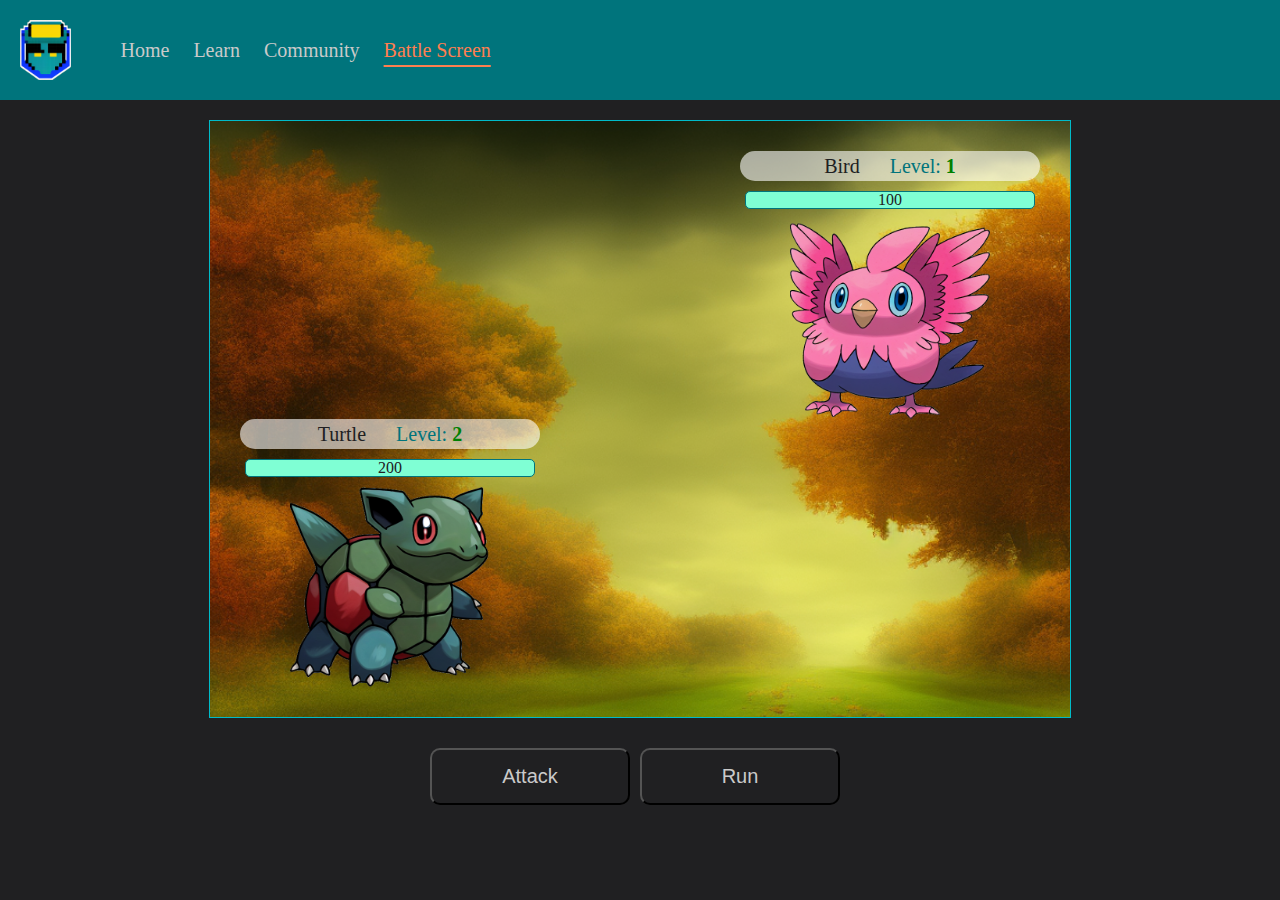
<file: battle-screen.html>
<!DOCTYPE html>
<html lang="en">

<head>
    <meta charset="UTF-8">
    <meta http-equiv="X-UA-Compatible" content="IE=edge">
    <meta name="viewport" content="width=device-width, initial-scale=1.0">
    <link rel="stylesheet" href="css/style.css">
    <title>Battle Screen</title>
</head>

<body>
    <header>
        <div id="left">
            <img src="assets/logo-sm.png" alt="">
            <nav>
                <a href="index.html">Home</a>
                <a href="#">Learn</a>
                <a href="#">Community</a>
                <a href="#" style="color: coral;" active>Battle Screen</a>
            </nav>
        </div>
    </header>

    <section id="battle-screen">
        <div id="wrapper">
            <div id="row">
                <div class="info">
                    <span>Bird</span><span>Level:</span><span>1</span>
                </div>
                <div class="hp">
                    <div class="bar">100</div>
                </div>
                <img src="assets/bird.png" alt="">
            </div>
            <div id="row">
                <div class="info">
                    <span>Turtle</span><span>Level:</span><span>2</span>
                </div>
                <div class="hp">
                    <div class="bar">200</div>
                </div>
                <img src="assets/turtle.png" alt="">
            </div>

        </div>
        <div id="buttons">
            <button>Attack</button>
            <button>Run</button>
        </div>
        </div>
    </section>

</body>

</html>
</file>
<file: css/style.css>
/* http://meyerweb.com/eric/tools/css/reset/ 
   v2.0 | 20110126
   License: none (public domain)
*/

html,
body,
div,
span,
applet,
object,
iframe,
h1,
h2,
h3,
h4,
h5,
h6,
p,
blockquote,
pre,
a,
abbr,
acronym,
address,
big,
cite,
code,
del,
dfn,
em,
img,
ins,
kbd,
q,
s,
samp,
small,
strike,
strong,
sub,
sup,
tt,
var,
b,
u,
i,
center,
dl,
dt,
dd,
ol,
ul,
li,
fieldset,
form,
label,
legend,
table,
caption,
tbody,
tfoot,
thead,
tr,
th,
td,
article,
aside,
canvas,
details,
embed,
figure,
figcaption,
footer,
header,
hgroup,
menu,
nav,
output,
ruby,
section,
summary,
time,
mark,
audio,
video {
    margin: 0;
    padding: 0;
    border: 0;
    font-size: 100%;
    font: inherit;
    vertical-align: baseline;
}

/* HTML5 display-role reset for older browsers */
article,
aside,
details,
figcaption,
figure,
footer,
header,
hgroup,
menu,
nav,
section {
    display: block;
}

body {
    line-height: 1;
}

ol,
ul {
    list-style: none;
}

blockquote,
q {
    quotes: none;
}

blockquote:before,
blockquote:after,
q:before,
q:after {
    content: '';
    content: none;
}

table {
    border-collapse: collapse;
    border-spacing: 0;
}

/* ----------------------------------------------------------------------------------------------------  */

body {
    background-color: #202022;
}

header {
    background-color: #00747C;
    display: flex;
    flex-direction: row;
    justify-content: space-between;
    height: 100px;
}

#left {
    display: flex;
    flex-direction: row;
}

#left>img {
    height: 60px;
    margin: 20px 50px 20px 20px;
}



#left>nav {
    line-height: 100px;
}

#left>nav>a {
    color: #CACACA;
    font-size: 20px;
    text-underline-offset: 8px;
    text-decoration: none;
    margin-right: 20px;
}

#left>nav>a[active] {
    text-decoration: underline;
}

#right {
    padding: 30px;
    display: flex;
    flex-direction: row;
}

#right>input {
    background-color: #CACACA;
    color: #202022;
    font-size: 14px;
    border: none;
    border-radius: 4px;
    margin-right: 5px;
}

#right>button {
    padding: 2px 20px;
    border: none;
    border-radius: 4px;
    background-color: #00BBC9;
    color: white;
    font-size: 14px;
}


/* ---------------Battle Screen CSS Start------------------ */
#battle-screen {
    display: flex;
    flex-direction: column;
    align-items: center;
    justify-content: center;
    padding-top: 20px;
}

#wrapper {
    background-image: url("../assets/bg.png");
    background-size: cover;
    background-color: #CACACA;
    padding: 30px;
    border: 1px solid #00BBC9;
    width: 800px;
    display: flex;
    flex-direction: column;
    justify-content: center;
    align-items: center;
}


#row {
    width: 300px;
    display: flex;
    flex-direction: column;
    gap: 10px;
}

#row:first-child {
    align-self: flex-end;
}

#row:nth-child(2) {
    align-self: flex-start;
}

#row>img {
    width: 200px;
    align-self: center;
}

.monster {}

.info {
    background-color: rgba(255, 255, 255, .6);
    border-radius: 20px;
    padding: 5px;
    display: flex;
    flex-direction: row;
    align-items: center;
    justify-content: center;
}

.info>span:first-child {
    display: inline-block;
    font-size: 20px;
    color: #202022;
}

.info>span:nth-child(2) {
    margin-left: 30px;
    display: inline-block;
    font-size: 20px;
    font-weight: 200;
    color: #00747C;
}

.info>span:nth-child(3) {
    margin-left: 5px;
    display: inline-block;
    font-size: 20px;
    font-weight: bolder;
    color: green;
}

.hp {
    text-align: center;
    padding: 0 5px;
}

.bar {
    border: 1px solid #00747C;
    background-color: aquamarine;
    border-radius: 5px;
    font-size: 16px;
    color: #202022;

}

#buttons {
    display: flex;
    flex-direction: row;
}

#buttons>button {
    font-size: 20px;
    padding: 15px;
    background-color: #202022;
    color: #CACACA;
    width: 200px;
    margin-top: 30px;
    margin-right: 10px;
    border-radius: 10px;

}




@media screen and (max-width:1050px) {
    #wrapper {
        width: 300px;
    }

    header {
        flex-direction: column;
        height: auto;
    }

    #left {
        flex-direction: row;
        align-items: center;
    }

    #left>img {
        margin: 5px 20px 0px 20px;
    }

    #left>nav {
        line-height: 20px;
    }

    #left>nav>a {
        margin-right: 5px;
    }


    #right {
        width: 300px;
        flex-direction: column;
        padding-left: 20px;
    }

    #buttons>button {
        width: 100px;
    }

}
</file>
